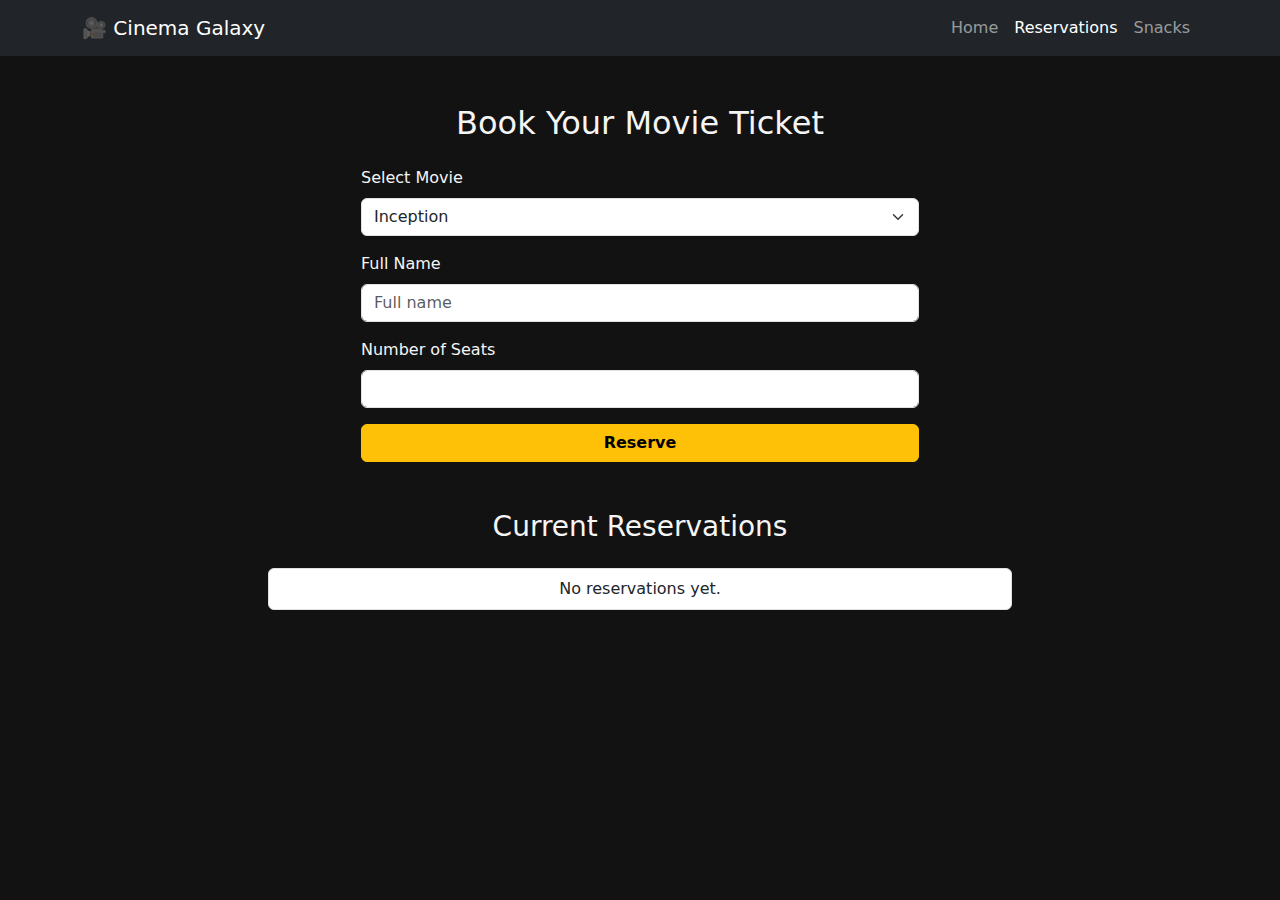
<file: reservations.html>
<!DOCTYPE html>
<html lang="en">
<head>
  <meta charset="UTF-8">
  <meta name="viewport" content="width=device-width, initial-scale=1.0">
  <title>Reservations - Cinema Galaxy</title>
  <link href="https://cdn.jsdelivr.net/npm/bootstrap@5.3.3/dist/css/bootstrap.min.css" rel="stylesheet">
  <link rel="stylesheet" href="style.css">
</head>
<body>
  <!-- Navbar -->
<nav class="navbar navbar-expand-lg navbar-dark bg-dark">
  <div class="container">
    <a class="navbar-brand" href="#">🎥 Cinema Galaxy</a>
    <button class="navbar-toggler" type="button" data-bs-toggle="collapse" data-bs-target="#navbarNav">
      <span class="navbar-toggler-icon"></span>
    </button>
    <div class="collapse navbar-collapse" id="navbarNav">
      <ul class="navbar-nav ms-auto">
        <li class="nav-item"><a class="nav-link" href="index.html">Home</a></li>
        <li class="nav-item"><a class="nav-link active" href="reservations.html">Reservations</a></li>
        <li class="nav-item"><a class="nav-link" href="snacks.html">Snacks</a></li>
      </ul>
    </div>
  </div>
</nav>

  <!-- Reservation Form -->
  <div class="container my-5">
    <h2 class="text-center mb-4">Book Your Movie Ticket</h2>
    <form id="reservation-form" class="col-md-6 mx-auto">
      <div class="mb-3">
        <label for="movie" class="form-label">Select Movie</label>
        <select id="movie" class="form-select" required></select>
      </div>
      <div class="mb-3">
        <label for="name" class="form-label">Full Name</label>
        <input type="text" id="name" class="form-control" placeholder="Full name" required>
      </div>
      <div class="mb-3">
        <label for="seats" class="form-label">Number of Seats</label>
        <input type="number" id="seats" class="form-control" min="1" max="10" required>
      </div>
      <button type="submit" class="btn btn-warning w-100">Reserve</button>
    </form>
  </div>

  <!-- Reservations List -->
  <div class="container mb-5">
    <h3 class="text-center mb-4">Current Reservations</h3>
    <ul id="reservations-list" class="list-group col-md-8 mx-auto"></ul>
  </div>

  <script src="script.js"></script>
</body>
</html>
</file>
<file: style.css>
body {
  background-color: #121212;
  color: #f5f5f5;
}

.hero {
  height: 60vh;
  background: url('https://cdn.evt.com/wp-content/uploads/2023/08/15074849/IMG1553_ScreenXRobina_EVT_110823_S01_0022_Panorama-1SHARKS-2200x1200.jpeg') center/cover;
}

.hero h1,
.hero p {
    color: white !important;
    top: -140px;
    position: relative;
}

.hero p{
    font-weight: bold;
}


.card {
  background-color: #1e1e1e;
  color: white;
  border: none;
}

.card img {
  height: 350px;
  object-fit: cover;
}

.btn-warning {
  font-weight: bold;
}

.card:hover {
  transform: scale(1.03);
  transition: transform 0.3s ease;
}

.card img {
  height: 250px;
  object-fit: cover;
}
</file>
